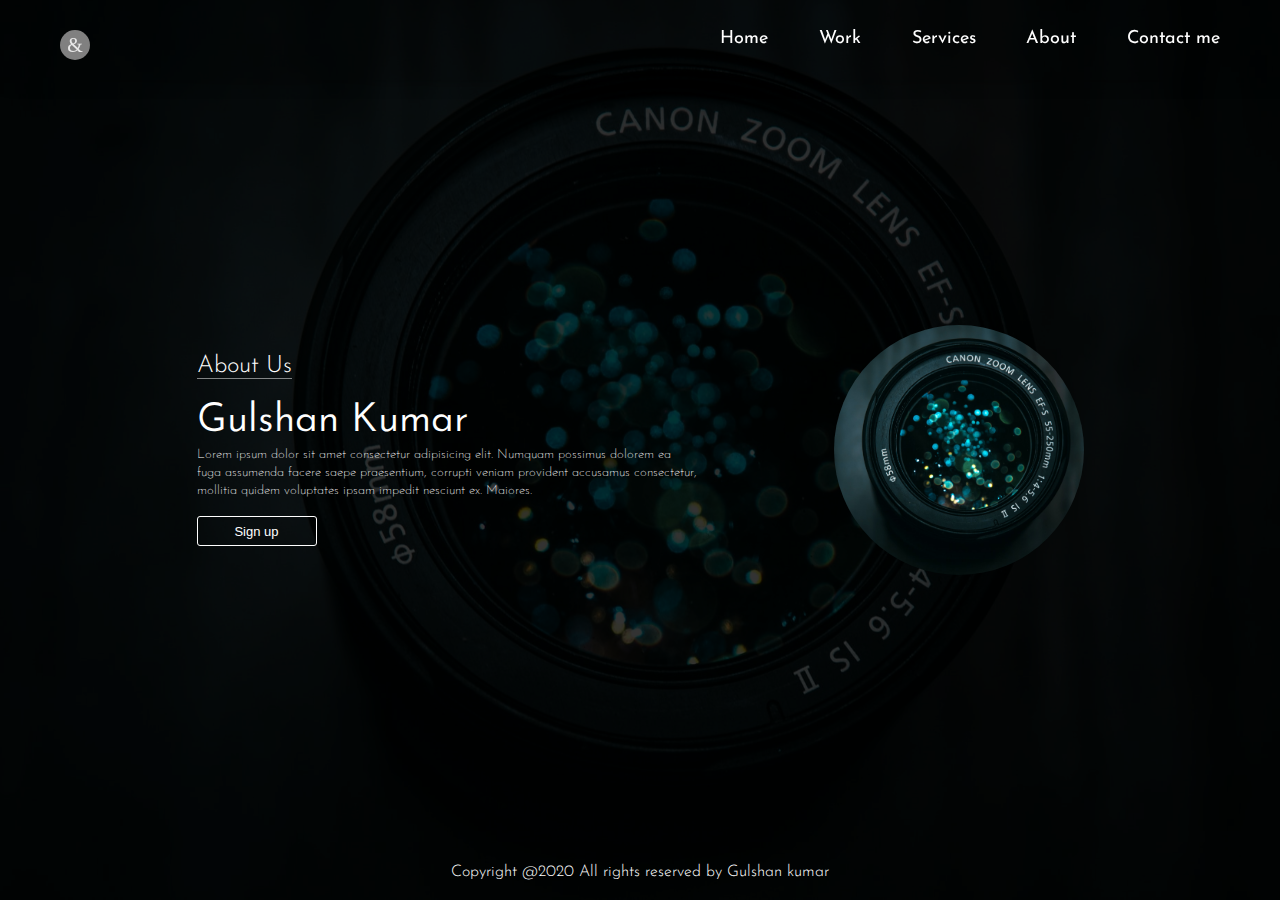
<file: index.html>
<!DOCTYPE html>
<html lang="en">
  <head>
    <meta charset="UTF-8" />
    <meta name="viewport" content="width=device-width, initial-scale=1.0" />
    <title>Present</title>
    <link rel="stylesheet" href="./css/style.css" />
    <link rel="stylesheet" href="./css/home.css">
    <link
      href="https://cdn.jsdelivr.net/npm/boxicons@2.0.5/css/boxicons.min.css"
      rel="stylesheet"
    />
  </head>
  <body>
    <div class="bg-form">
      <nav>
        <div id="logo">&</div>
        <ul id="NavbarToggle">
          <li><a href="#">Home</a></li>
          <li><a href="#">Work</a></li>
          <li><a href="#">Services</a></li>
          <li><a href="#">About</a></li>
          <li><a href="#">Contact me</a></li>
        </ul>
        <div id="bars"><i class="bx bx-menu"></i></div>
      </nav>
        <div class="image-background">
            <img src="./img/photo-1506241537529-eefea1fbe44d.jfif" alt="">
        </div>
        <div class="center-content">
          <div class="left-content">
            <h2>About Us</h2>
            <h1>Gulshan Kumar</h1>
            <p>Lorem ipsum dolor sit amet consectetur adipisicing elit. Numquam possimus dolorem ea fuga assumenda facere saepe praesentium, corrupti veniam provident accusamus consectetur, mollitia quidem voluptates ipsam impedit nesciunt ex. Maiores.</p>
            <button><a href="./pages/login.html">Sign up</a></button>
          </div>
          <div class="right-content">
            <img src="./img/photo-1506241537529-eefea1fbe44d.jfif" alt="">
          </div>
        </div>
      <div id="footer">
        <p>Copyright @2020 All rights reserved by Gulshan kumar</p>
      </div>
    </div>
    <script
      src="https://code.jquery.com/jquery-3.5.1.slim.min.js"
      integrity="sha384-DfXdz2htPH0lsSSs5nCTpuj/zy4C+OGpamoFVy38MVBnE+IbbVYUew+OrCXaRkfj"
      crossorigin="anonymous"
    ></script>
    <script src="./js/script.js"></script>
  </body>
</html>
</file>
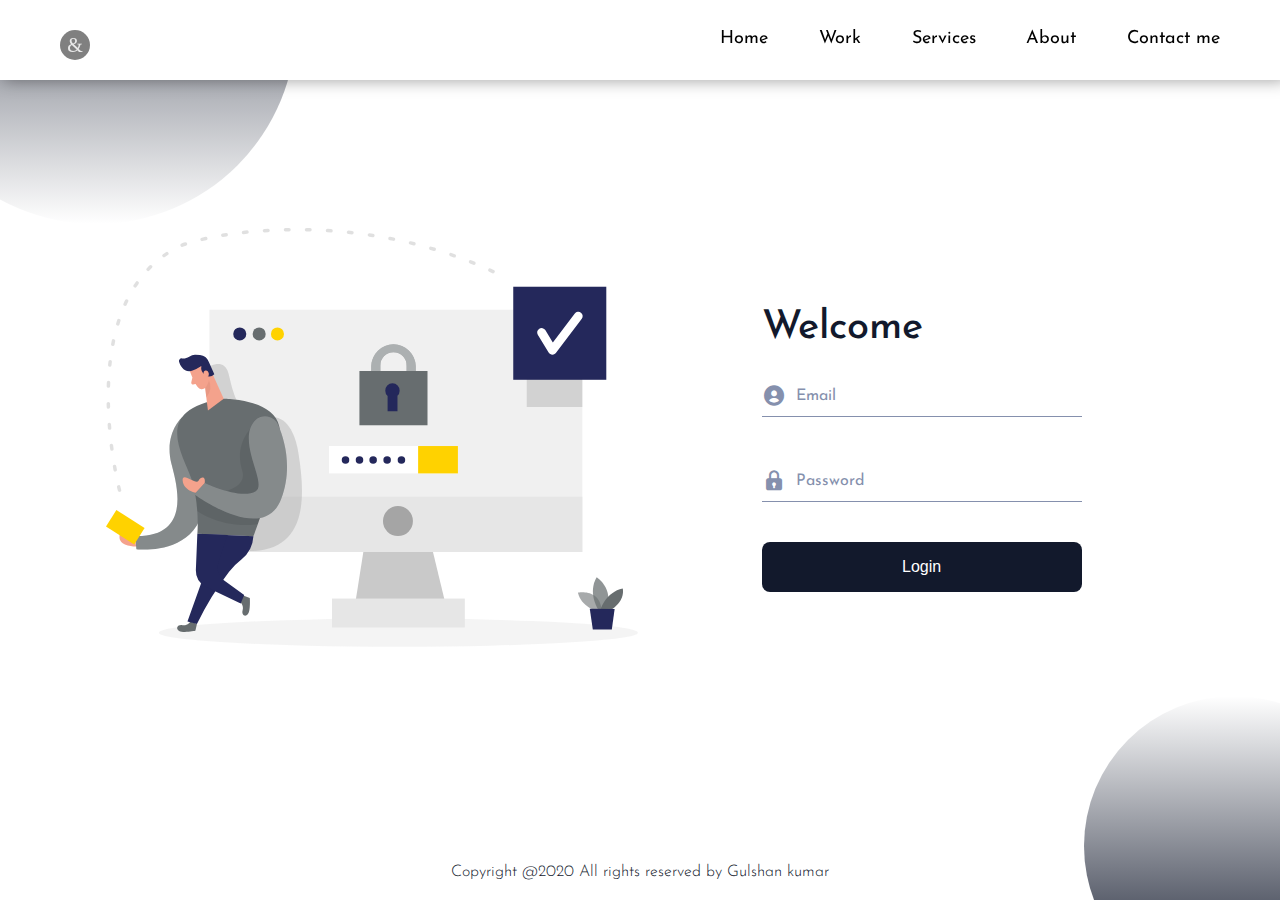
<file: pages/login.html>
<!DOCTYPE html>
<html lang="en">
  <head>
    <meta charset="UTF-8" />
    <meta name="viewport" content="width=device-width, initial-scale=1.0" />
    <title>Anima web responsive</title>
    <link rel="stylesheet" href="../css/style.css" />
    <link
      href="https://cdn.jsdelivr.net/npm/boxicons@2.0.5/css/boxicons.min.css"
      rel="stylesheet"
    />
  </head>
  <body>
    <div class="bg-form">
      <nav >
        <div id="logo">&</div>
        <ul  id="NavbarToggle">
            <li><a href="../index.html">Home</a></li>
            <li><a href="#">Work</a></li>
            <li><a href="#">Services</a></li>
            <li><a href="#">About</a></li>
            <li><a href="#">Contact me</a></li>
        </ul>
        <div id="bars" ><i class="bx bx-menu"></i></div>
    </nav>

      <div class="shape1"></div>
      <div class="shape2"></div>
      <div class="form">
        <img src="../img/authentication.svg" alt="" />
        <form action="" class="form_content">
          <h1  class="form_heading">Welcome</h1>

          <div class="form_div form_div-one">
            <div class="form_icon">
              <i class="bx bxs-user-circle"></i>
            </div>
            <div class="form_div-input ">
                <label for="" class="form_label">Email</label>
                <input type="email" class="form_input">
            </div>
          </div>
          <div class="form_div form_div-two">
            <div class="form_icon">
              <i class="bx bxs-lock"></i>
            </div>
            <div class="form_div-input">
                <label for="" class="form_label">Password</label>
                <input type="password" class="form_input">
            </div>
          </div>
          <input type="submit" class="form_button" value="Login">        
        </form>
      </div>
      <div id="footer">
        <p>Copyright @2020 All rights reserved by Gulshan kumar</p>
    </div>
    <script src="https://code.jquery.com/jquery-3.5.1.slim.min.js"
    integrity="sha384-DfXdz2htPH0lsSSs5nCTpuj/zy4C+OGpamoFVy38MVBnE+IbbVYUew+OrCXaRkfj"
    crossorigin="anonymous"></script> 
    <script src="../js/script.js"></script>
  </body>
</html>
</file>
<file: css/style.css>
@import url("https://fonts.googleapis.com/css2?family=Josefin+Sans:ital,wght@0,100;0,200;0,300;0,400;0,500;0,600;0,700;1,100;1,200;1,300;1,400;1,500;1,600;1,700&display=swap");

:root {
  --first-color: #12192c;
  --text-color: #8590ad;
}

:root {
  --font: "Josefin sans";
  --bigFont: 2rem;
  --normalFont: 0.975rem;
  --smallFont: 0.875rem;
}

@media screen and (min-width: 768px) {
  :root {
    --bigFont: 2.5rem;
    --normalFont: 1rem;
  }
}

* {
  margin: 0;
  padding: 0;
  box-sizing: border-box;
}

html,
body {
  width: 100%;
  height: 100%;
  font-family: var(--font);
  color: var(--first-color);
}

h1 {
  margin: 0;
}

a {
  text-decoration: none;
}

img {
  width: 100%;
  height: auto;
}

nav {
  background-color: rgba(255, 255, 255);
  box-shadow: 5px 0px 15px 1px rgba(0, 0, 0, 0.356);
  display: flex;
  justify-content: space-between;
  position: fixed;
  z-index: 999;
  top: 0;
  left: 0;
  width: 100%;
  height: 80px;
  padding: 30px 60px;
}
nav #logo {
  font-size: 20px;
  display: flex;
  align-items: center;
  justify-content: center;
  font-family: "Chelsea Market", cursive;
  width: 30px;
  height: 30px;
  margin-bottom: 15px;
  background-color: gray;
  border-radius: 50%;
  color: rgba(255, 255, 255, 0.822);
}
nav ul {
  width: 500px;
  display: flex;
  justify-content: space-between;
  list-style: none;
  color: gray;
}
nav ul li a {
  font-size: 18px;
  text-decoration: none;
  color: black;
}
nav ul li a::before {
  content: "";
  border-bottom: 2px solid black;
}
nav ul li a:hover {
  color: var(--first-color);
  text-decoration: none;
  /* color: rgba(109, 22, 7, 0.877); */
}
nav ul li::after {
  content: "";
  display: block;
  width: 0;
  height: 2px;
  background: #000;
  transition: width 0.3s;
}
nav ul li:hover::after {
  width: 100%;
  transition: width 0.3s;
  background: var(--first-color);
  /* background: rgba(109, 22, 7, 0.877); */
}

#bars {
  margin-right: 20px;
  display: none;
  background-color: transparent;
  font-size: 25px;
}
.black {
  z-index: 999;
  display: flex;
  width: 100%;
  height: 80px;
  background-color: white;
  transition: cubic-bezier(0.55, 0.055, 0.675, 0.19) 0.2s;
}
.toogle {
  display: none;
}
@media (max-width: 800px) {
  html,
  body {
    width: 100%;
    height: 100%;
  }
  nav {
    padding: 30px 10px;
  }
  nav ul {
    width: 100%;
    height: 250px;
    position: absolute;
    top: 80px;
    left: -100%;
    transition: 0.5s;
    color: rgba(0, 0, 0, 1);
    text-align: center;
    flex-direction: column;
    background-color: white;
  }
  nav ul.active {
    left: 0%;
  }
  nav ul li {
    width: 100%;
  }
  nav ul li a {
    width: 100px;
  }
  #bars {
    display: block;
  }
}
.bg-form {
  position: relative;
  height: 100vh;
  overflow: hidden;
}

.shape1,
.shape2 {
  position: absolute;
  width: 200px;
  height: 200px;
  border-radius: 50%;
}

.shape1 {
  top: -7rem;
  left: -3.5rem;
  background: linear-gradient(
    180deg,
    var(--first-color) 0%,
    rgba(196, 196, 196, 0) 100%
  );
}

.shape2 {
  bottom: -6rem;
  right: -5.5rem;
  background: linear-gradient(
    180deg,
    var(--first-color) 0%,
    rgba(196, 196, 196, 0) 100%
  );
  transform: rotate(180deg);
}

.form {
  height: 100vh;
  display: grid;
  justify-content: center;
  align-items: center;
  padding: 0 1rem;
}
.form_content {
  width: 290px;
}
.form > img {
  display: none;
}
.form_heading {
  font-size: var(--bigFont);
  margin-bottom: 2rem;
  font-weight: 500;
}
.form_div {
  position: relative;
  display: grid;
  grid-template-columns: 7% 93%;
  margin-bottom: 1rem;
  padding: 0.25rem 0;
  border-bottom: 1px solid var(--text-color);
}
.form_div.focus {
  border-color: var(--first-color);
}
.form_div-one {
  margin-bottom: 3rem;
}
.form_icon {
  font-size: 1.5rem;
  color: var(--text-color);
}
.form_div.focus .form_icon {
  color: var(--first-color);
}
.form_label {
  display: block;
  position: absolute;
  top: 0.25rem;
  left: 0.75rem;
  font-size: var(--normalFont);
  color: var(--text-color);
  transition: 0.3s;
}
.form_div.focus .form_label {
  top: -0.875rem;
  font-size: 0.875rem;
  color: var(--first-color);
}
.form_div-input {
  position: relative;
}
.form_input {
  position: absolute;
  top: 0;
  left: 0;
  width: 100%;
  height: 100%;
  border: none;
  outline: none;
  background: none;
  padding: 0.5rem 0.75rem;
  font-size: 1.2rem;
  color: var(--first-color);
}

.form_button {
  width: 100%;
  padding: 1rem;
  background-color: var(--first-color);
  outline: none;
  border: none;
  color: #fff;
  font-size: var(--normalFont);
  border-radius: 0.5rem;
  cursor: pointer;
  transition: 0.5s;
  margin-top: 1.5rem;
}
.form_button:hover {
  box-shadow: 0px 15px 36px rgb(0, 0, 0, 0.15);
}

@media screen and (min-width: 968px) {
  .shape1 {
    width: 400px;
    height: 400px;
    top: -11rem;
    left: -6.5rem;
  }
  .shape2 {
    width: 300px;
    height: 300px;
    right: -6.5rem;
  }
  .form {
    grid-template-columns: 1.5fr 1fr;
    padding: 0 2rem;
  }
  .form_content {
    width: 320px;
  }
  .form > img {
    display: block;
    width: 700px;
  }
}
#footer {
  position: absolute;
  z-index: 999;
  bottom: 0;
  right: 0;
  width: 100%;
  /* height: 100px; */
  color: var(--first-color);
  display: flex;
  justify-content: center;
  padding: 20px 20px;
  text-align: center;
  font-weight: 300;
}
</file>
<file: css/home.css>
nav {
  background-color: rgba(0, 0, 0, 0.13);
}
nav ul li a {
  color: white;
}
nav ul li a:hover {
  color: white;
}
nav ul li:hover::after {
  background: white;
}

@media (max-width: 800px) {
  nav ul {
    height: 70vh;
    padding: 100px;
    background-color: black;
    opacity: 1;
    z-index: 999;
  }
  #bars > i {
    color: white;
  }
}
.bg-form {
  background-color: black;
}
.image-background {
  width: 100%;
  height: 100%;
}
.image-background img {
  width: 100%;
  height: 100%;
  object-fit: cover;
  opacity: 0.2;
}
.center-content {
  position: absolute;
  top: 50%;
  left: 50%;
  transform: translate(-50%, -50%);
  width: 80%;
  display: flex;
  align-items: center;
  justify-content: space-around;
}
.left-content {
  width: 500px;
  color: white;
}
.left-content > h2 {
  font-weight: 300;
  margin-bottom: 1.4rem;
  display: inline-block;
  border-bottom: 1px solid rgba(255, 255, 255, 0.493);
}
.left-content > h1 {
  font-size: 40px;
  font-weight: 350;
  margin-bottom: 0.3rem;
}
.left-content > p {
  font-size: 13px;
  font-weight: 200;
  line-height: 18px;
  margin-bottom: 1rem;
}
.left-content > button {
  width: 120px;
  height: 30px;
  border: 1px solid white;
  outline: none;
  background: none;
  border-radius: 3px;
  transition: all 0.2s;
}
.left-content > button:hover {
  border: none;
  cursor: pointer;
  background-color: var(--first-color);
}
.left-content > button > a {
  text-decoration: none;
  color: white;
  font-size: 13px;
  font-weight: 300;
}
.right-content {
  width: 250px;
  height: 250px;
}
.right-content img {
  width: 100%;
  height: 100%;
  border-radius: 50%;
  object-fit: cover;
  object-position: center;
}
#footer {
  color: white;
}
@media (max-width: 600px) {
  .center-content {
    width: 95%;
    flex-direction: column;
  }
  .left-content {
    width: 100%;
  }
  .right-content{
      width: 150px;
      height: 150px;
  }
  #footer {
    padding: 5px 5px;
  }
}
</file>
